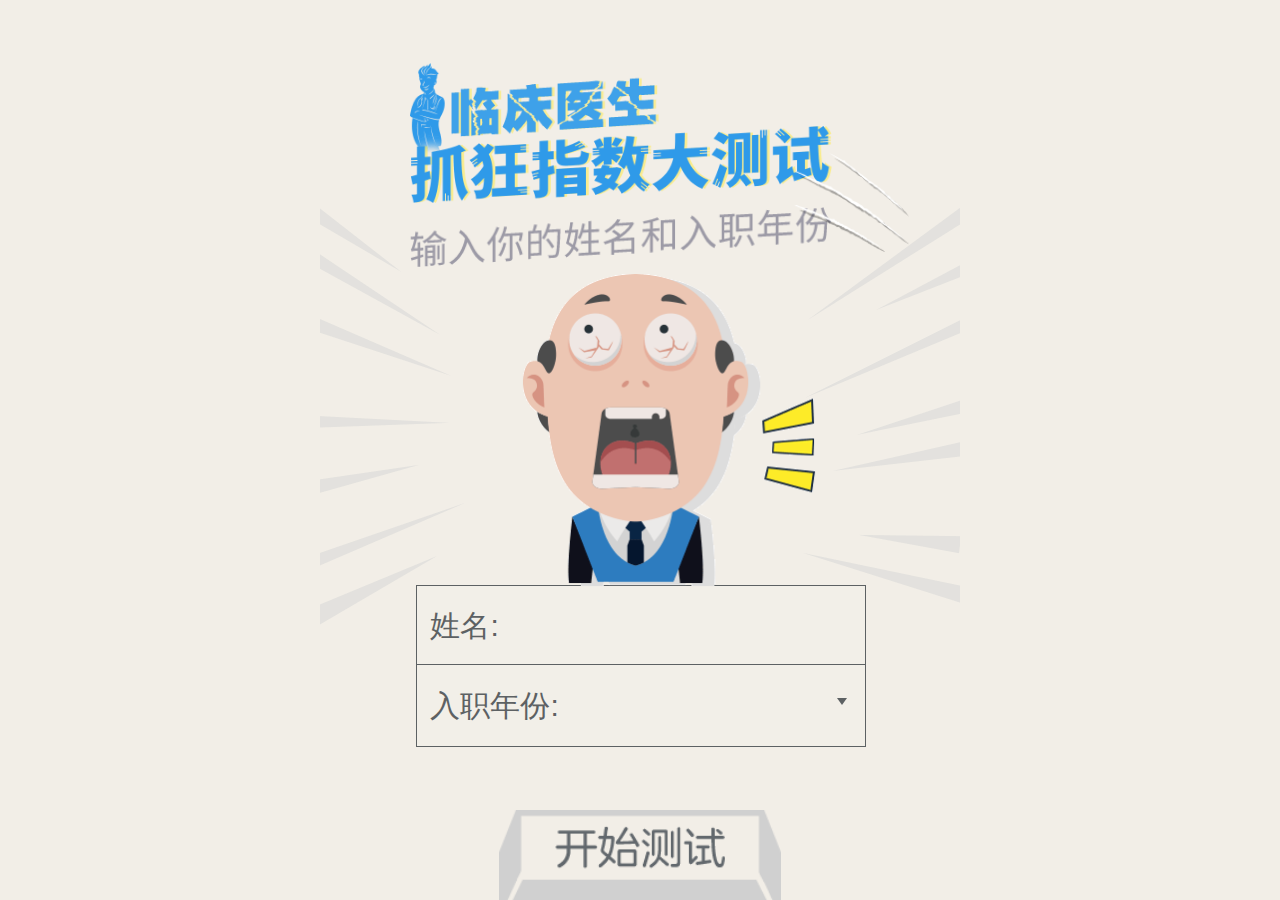
<file: canvasceshi/index.html>
<!DOCTYPE html>
<html lang="en">

<head>
    <meta charset="UTF-8">
    <meta name="viewport" content="width=device-width, initial-scale=1.0">
    <meta http-equiv="X-UA-Compatible" content="ie=edge">
    <title></title>
    <link rel="stylesheet" href="css/style.css">
</head>
<style>
    .btn {
        top: 90%;
    }
    
    .sha {
        width: 243px;
        height: 73px;
        position: fixed;
        top: 0px;
        display: none;
    }
</style>

<body>
    <div class="wrapper">
        <div class="page page1" style="display:block;">
            <img class="t1 animated fadeInLeft" src="images/t1.png" alt="" />
            <img class="t2 animated fadeInRight" src="images/t2.png" alt="" />
            <img class="t3" src="images/t3.png" alt="" />
            <img class="t4" src="images/t4.png" alt="" />
            <img class="t5 shake-hard infinite" src="images/t5.png" alt="" />
            <div class="form">
                <img class="person" src="images/person.gif" alt="" />
                <div class="formlist">
                    <label>姓名:</label><input type="text" name="name" placeholder="" />
                </div>
                <div class="formlist">
                    <label>入职年份:</label>
                    <span></span>
                    <select name="" id="year">
					<option value=""></option>
				</select>
                </div>
            </div>
            <a href="###"><img class="btn" src="images/btn.png" alt="" /></a>
        </div>
        <div class="sha"><img src="images/sharepic.png" alt=""></div>
        <div class="page page2" style="display: none;">
            <div class="imglist clearfix" id="imglist">
                <div class="p1"><img src="images/p1-1.png" alt="" /><span>30</span></div>
                <img src="images/p2-1.png" alt="" />
                <img src="images/p3-1.png" alt="" />
                <img src="images/p4-1.png" alt="" />
                <img src="images/p5-1.png" alt="" />
                <img src="images/p6-1.png" alt="" />
                <img src="images/p7-1.png" alt="" />
                <div class="p8"></div>
                <div class="p9"><img src="images/p9-1.png" alt="" /><span>10</span></div>
                <img src="images/p10-1.png" alt="" />
            </div>
        </div>

    </div>
    <script src="js/jquery-1.10.2.min.js"></script>
    <script src="js/common.js"></script>
    <script type="text/javascript" src="http://html2canvas.hertzen.com/build/html2canvas.js"></script>
    <script language="javascript">
        $(function() {
            //		  写入入职年份
            var n = 2017;
            while (n > 1946) {
                n--;
                $("#year").append("<option value=" + n + ">" + n + "</option>");
            }
            //		  表单非空判断
            $(".btn").click(function() {
                var name = $("input[name='name']").val();
                var year = $("select option:checked").val();
                if (name == "") {
                    alert("请输入姓名");
                    return false;
                } else if (year == "") {
                    alert("请输入入职年份");
                    return false;
                }
                //			抓狂指数计算
                var years = 2016 - year;
                var zk = 0;
                if (years == 1) {
                    zk = 10;
                } else if (years >= 2 && years <= 3) {
                    zk = 8;
                } else if (years >= 4 && years <= 8) {
                    zk = 6;
                } else if (years >= 9 && years <= 15) {
                    zk = 5;
                } else if (years >= 16 && years <= 30) {
                    zk = 3;
                } else if (years >= 31) {
                    zk = 1;
                }
                $(".p1 span").text(years);
                $(".p9 span").text(zk);
                $(".p8").text("我是" + name + "医生").css("font-family", "cartoon");
                $(".page1").fadeOut();
                $(".page2").fadeIn();
                //			性格标签图片随机
                var p2 = (Math.floor(Math.random() * 8)) + 1;
                var p14 = (Math.floor(Math.random() * 3)) + 1;
                var arr = [1, p2, p2, p2, p2, p2, p2, 1, p2, p2, p2, p2, 1, p14];
                var img = document.querySelectorAll(".imglist img");
                for (var index = 0; index < img.length; index++) {
                    $(img[index]).attr("src", "images/p" + (index + 1) + "-" + arr[index] + ".png");
                }
                $(".sha").show();
                toBig(imgs);
                toBig(divs);
            });
            //		  点击分享生成图片
            var clicked = 1;
            $(".sha").click(function() {

                //要将 canvas 的宽高设置成容器宽高的 2 倍
                if (clicked == 1) {
                    var div = $("#imglist")
                    var w = div.width();
                    var h = div.height();
                }
                var canvas = document.createElement("canvas");
                canvas.width = w * 2;
                canvas.height = h * 2;
                canvas.style.width = w + "px";
                canvas.style.height = h + "px";
                var context = canvas.getContext("2d");
                //然后将画布缩放，将图像放大两倍画到画布上
                var cenX = (div.offset().left) * 2;
                var cenY = (div.offset().top) * 2;
                context.translate(-cenX, -cenY);
                context.scale(2, 2);
                html2canvas(div, { //用html2canvas插件直接把dom元素放入到画布中，
                    canvas: canvas,
                    onrendered: function(canvas) {
                        var image = new Image(); //创建img标签
                        image.id = "newimg";
                        image.src = canvas.toDataURL("image/png"); //修改img路径
                        div.append(image); //把图片放到dom元素中
                    }
                });
                $(".sha").hide();
                clicked = 0;
            });
            //		  图片随机翻转动画
            var imgs = document.querySelectorAll(".imglist img");
            var divs = document.querySelectorAll(".imglist div");
            var endNum = 0;
            var endNum2 = 0;

            function toBig(obj) {
                for (var i = 0; i < obj.length; i++) {
                    obj[i].style.transition = "";
                    obj[i].style.opacity = 0;
                    obj[i].style.transform = 'rotateY(0deg) translateZ(-' + Math.random() * 500 + 'px)';
                    (function(i) {
                        setTimeout(function() {
                            motion(obj[i], "1.2s", function() {
                                this.style.opacity = 1;
                                this.style.transform = "rotateY(-360deg) translateZ(0)";
                            }, function() {
                                endNum2++;
                                if (endNum2 == obj.length) {
                                    on = true;
                                }
                            })
                        }, Math.random() * 500)
                    })(i)
                }
            }


            function motion(obj, time, fn, callback) {
                obj.style.transition = time;
                fn.call(obj);
                var called = false;
                obj.addEventListener("transitionend", function() {
                    if (!called) {
                        callback && callback.call(obj);
                        called = true;
                    }
                }, false);
            };
        });
    </script>
</body>

</html>
</file>
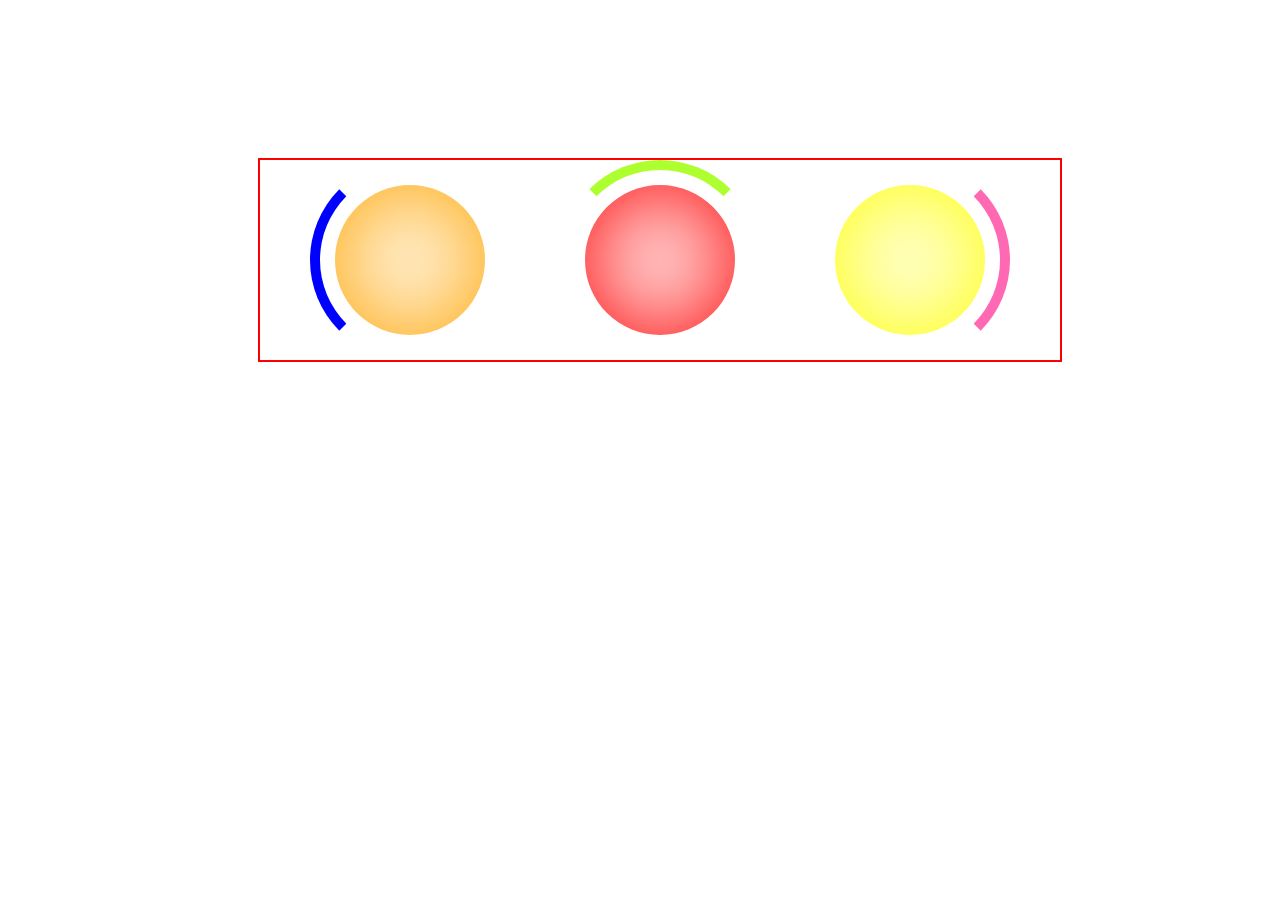
<file: css3/index.html>
<!DOCTYPE html>
<html lang="en">

<head>
    <meta charset="UTF-8">
    <meta name="viewport" content="width=device-width, initial-scale=1.0">
    <meta http-equiv="X-UA-Compatible" content="ie=edge">
    <title>Document</title>
    <style>
        .bx {
            width: 800px;
            height: 200px;
            position: relative;
            top: 150px;
            left: 250px;
            border: 2px solid red;
        }
        
        .bor {
            width: 180px;
            height: 180px;
            position: absolute;
            border-radius: 50%;
        }
        
        .bor:nth-child(2) {
            left: 50px;
            border: 10px solid;
            border-color: white white white blue;
            transition: all 1s ease 0s;
        }
        
        .bor:nth-child(4) {
            left: 300px;
            border: 10px solid;
            border-color: greenyellow white white white;
            transition: all 1s ease 0s;
        }
        
        .bor:nth-child(6) {
            left: 550px;
            border: 10px solid;
            border-color: white hotpink  white white;
            transition: all 1s ease 0s;
        }
        
        .box {
            width: 150px;
            height: 150px;
            position: absolute;
            z-index: 2;
            border-radius: 50%;
        }
        
        .box:nth-child(1) {
            left: 75px;
            top: 25px;
            box-shadow: inset 0 0 100px orange; 
        }
        
        .box:nth-child(3) {
            left: 325px;
            top: 25px;
             box-shadow: inset 0 0 100px red; 
        }
        
        .box:nth-child(5) {
            left: 575px;
            top: 25px;
             box-shadow: inset 0 0 100px yellow; 
        }
    </style>
</head>

<body>
    <div class="bx">
    	<div class="box"></div>
        <div class="bor"></div>
         <div class="box"></div>
        <div class="bor"></div>
          <div class="box"></div>
        <div class="bor" id="bor3"></div>
       
       
       
    </div>
</body>
<script src="js/jquery.js"></script>
<script>
    var bor = document.getElementsByClassName("bor");
    var box = document.getElementsByClassName("box");
    	
    	$.each(box, function(index,value) {
    		box[index].onmouseover=function(){
    			bor[index].style.transform="rotate(360deg) scale(1.3)";
    			box[index].style.transform="scale(1.3)"
    		}
    		box[index].onmouseout=function(){
    			bor[index].style.transform="rotate(0deg) scale(1)";
    			box[index].style.transform="scale(1)"
    		}
    		
    	});
        
</script>

</html>
</file>
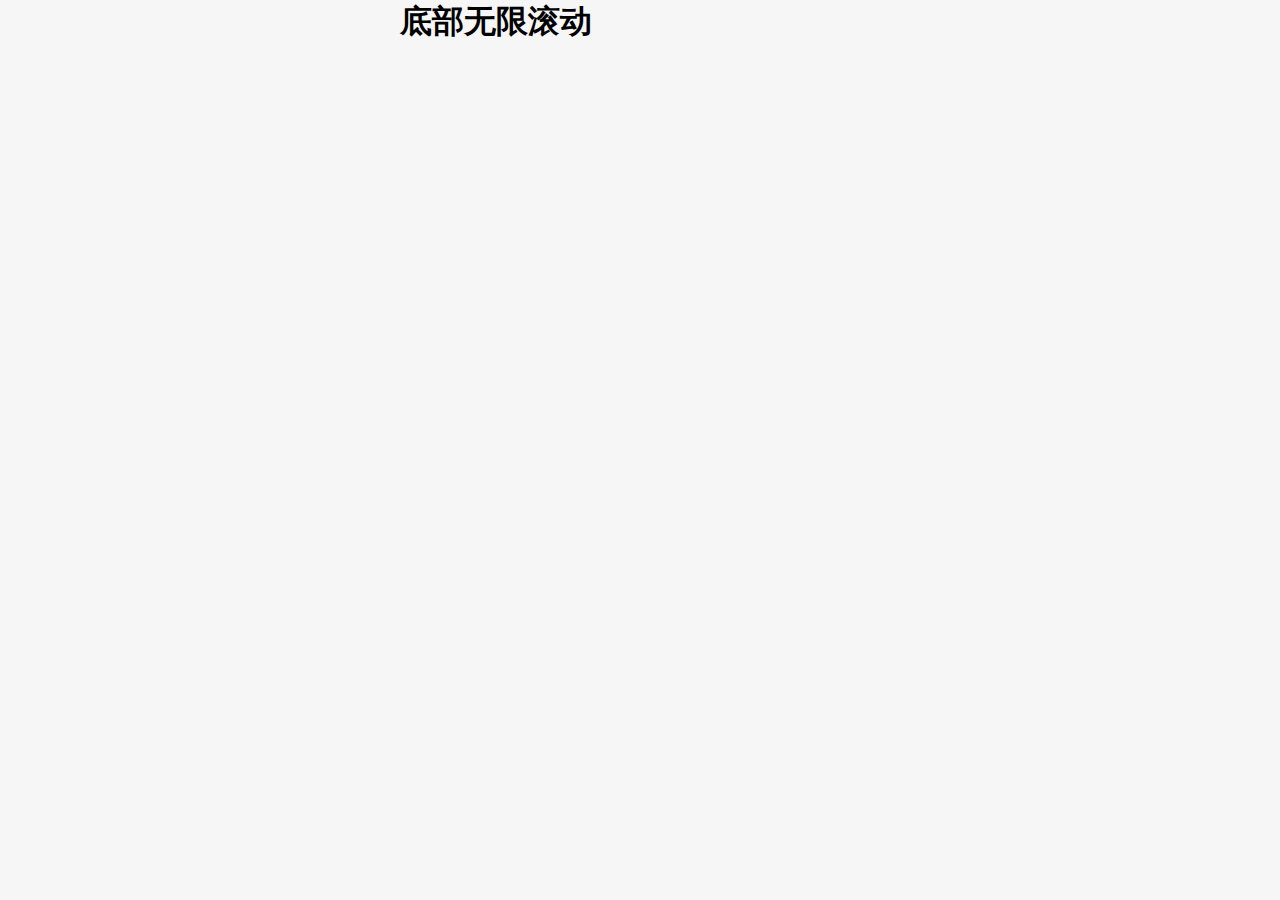
<file: 9.sui.实战.无线滚动.html>
<!DOCTYPE html>
<html>

<head>
    <meta charset="utf-8">
    <meta http-equiv="X-UA-Compatible" content="IE=edge">
    <title>我的生活</title>
    <meta name="viewport" content="initial-scale=1, maximum-scale=1">
    <meta name="apple-mobile-web-app-capable" content="yes">
    <meta name="apple-mobile-web-app-status-bar-style" content="black">

    <link rel="stylesheet" href="http://g.alicdn.com/msui/sm/0.6.2/css/sm.min.css">
    <link rel="stylesheet" href="http://g.alicdn.com/msui/sm/0.6.2/css/sm-extend.min.css">
    <style type="text/css">
        * {
            margin: 0;
            padding: 0;
        }
        
        body {
            min-width: 320px;
            max-width: 480px;
            overflow-x: hidden;
            margin: 0 auto;
            background: #F6F6F6;
        }
        
        .infinite-scroll-preloader {
            margin-top: -20px;
        }
        
        img {
            width: 100%;
            margin: 0 auto;
            margin-bottom: 10px;
            margin-left: -0.35rem;
            border: 1px solid black;
        }
    </style>

</head>

<body>



    <div class="page">
        <header class="bar bar-nav">
            <h1 class="title">底部无限滚动</h1>
        </header>

        <!-- 添加 class infinite-scroll 和 data-distance  向下无限滚动可不加infinite-scroll-bottom类，这里加上是为了和下面的向上无限滚动区分-->
        <div class="content infinite-scroll infinite-scroll-bottom" data-distance="100">
            <div class="list-block">
                <ul class="list-container">
                </ul>
            </div>
            <!-- 加载提示符 -->
            <div class="infinite-scroll-preloader">
                <div class="preloader"></div>
            </div>
        </div>
    </div>
    <script type='text/javascript' src='http://g.alicdn.com/sj/lib/zepto/zepto.min.js' charset='utf-8'></script>
    <script type='text/javascript' src='http://g.alicdn.com/msui/sm/0.6.2/js/sm.min.js' charset='utf-8'></script>
    <script type='text/javascript' src='http://g.alicdn.com/msui/sm/0.6.2/js/sm-extend.min.js' charset='utf-8'></script>

    <script>
        //加载flag
        var loading = false;
        // 最多可加载的条目
        var maxItems = 100;

        // 每次加载添加多少条目
        var itemsPerLoad = 20;
        var goodsThumb;
        var page = 1;

        function addItems(number, lastIndex) {
            // 生成新条目的HTML
            var html = '';
            $.ajax({
                type: "get",
                url: "http://lc.shudong.wang/api_goods.php",
                data: {
                    page: page,
                    pagesize: itemsPerLoad,
                },
                dataType: "json",

                success: function(data) {
                    obj = data.data;
                    $.each(obj, function(index, vl) {
                        goodsThumb = vl.goods_thumb
                            // var etval = vl.goods_thumb.split('com')[1];
                        html = '<li class="item-content"><img src=' + goodsThumb + '></li>';
                        $('.infinite-scroll-bottom .list-container').append(html);

                    })
                }
            })



        }
        //预先加载20条
        addItems(itemsPerLoad, 0);

        // 上次加载的序号

        var lastIndex = 20;

        // 注册'infinite'事件处理函数
        $(document).on('infinite', '.infinite-scroll-bottom', function() {

            // 如果正在加载，则退出
            if (loading) return;

            // 设置flag
            loading = true;

            // 模拟1s的加载过程
            setTimeout(function() {
                // 重置加载flag
                loading = false;

                if (lastIndex >= maxItems) {
                    // 加载完毕，则注销无限加载事件，以防不必要的加载
                    $.detachInfiniteScroll($('.infinite-scroll'));
                    // 删除加载提示符
                    $('.infinite-scroll-preloader').remove();
                    return;
                }
                page++;
                // 添加新条目
                addItems(itemsPerLoad, lastIndex);
                // 更新最后加载的序号
                lastIndex = $('.list-container li').length;
                //容器发生改变,如果是js滚动，需要刷新滚动
                $.refreshScroller();
            }, 1000);
        });
        $.init()
    </script>
</body>

</html>
</file>
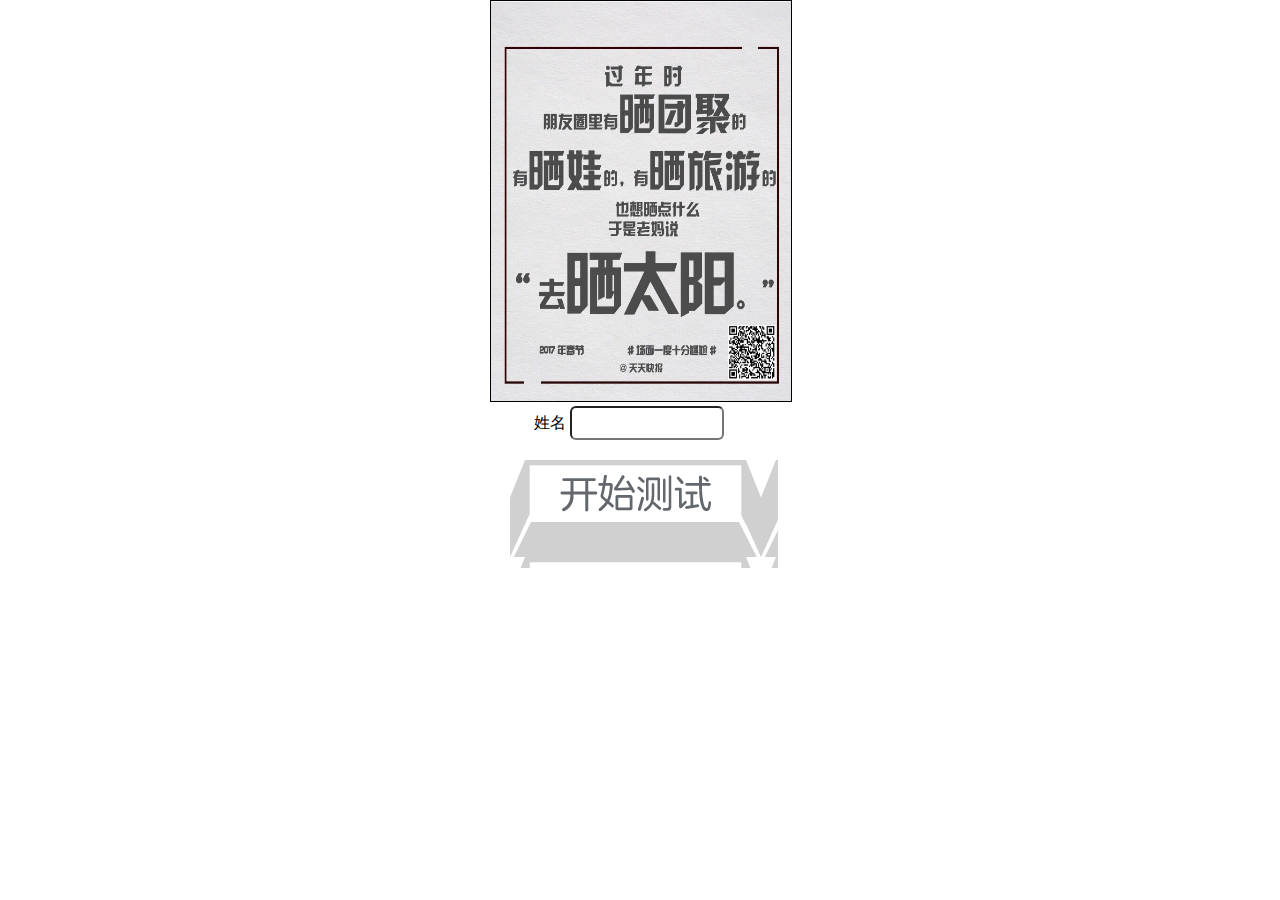
<file: canvasceshi/ceshi.html>
<!DOCTYPE html>
<html>

<head>
    <meta charset="utf-8" />
    <title></title>
    <style type="text/css">
        * {
            margin: 0;
            padding: 0;
        }
        
        #box {
            width: 300px;
            height: 500px;
            margin: 0 auto;
        }
        
        #canvas {
            border: 1px solid black;
        }
        
        #text {
            width: 150px;
            height: 30px;
            margin-bottom: 20px;
            border-radius: 6px;
            outline: none;
        }
        
        #btn {
            outline: none;
            border: none;
            cursor: pointer;
            margin-left: 20px;
            width: 268px;
            height: 108px;
            background: url(images/btn.png);
        }
    </style>
</head>

<body>
    <img style="display: none;" id="imgs" src="QQ图片20170613224641.jpg" />
    <div id="box">
        <canvas id="canvas" width="300" height="400"></canvas> &nbsp;&nbsp;&nbsp;&nbsp;&nbsp;&nbsp;&nbsp;&nbsp;&nbsp;&nbsp; 姓名
        <input type="text" name="" id="text" value="" />
        <input type="button" name="" id="btn" value="" />
    </div>
    <script type="text/javascript">
        var canvas = document.getElementById('canvas');
        var btn = document.getElementsByTagName('input');
        var Image = document.getElementById('imgs');
        var ctx = canvas.getContext('2d');
        Image.onload = function() {
            ctx.drawImage(Image, 0, 0, 640, 735, 0, 0, 300, 400);
        }
        btn[1].onclick = function() {
            if (btn[0].value == '' || btn[0].value.length > 4) {
                alert('重新输入（字符不能超过4字）')
            } else {
                ctx.drawImage(Image, 0, 0, 640, 735, 0, 0, 300, 400);
                ctx.beginPath();
                ctx.fillStyle = 'black'
                ctx.font = "24px 微软雅黑";
                ctx.fillText(btn[0].value, 200, 80);
                ctx.font = "14px 微软雅黑";
                ctx.fillText(btn[0].value, 96, 350);
                ctx.closePath();

            }
        }


        canvas.onclick = function() {
            var image = new Image();
            image.src = canvas.toDataURL("image/png");
            window.open(canvas.toDataURL());

        }
    </script>
</body>

</html>
</file>
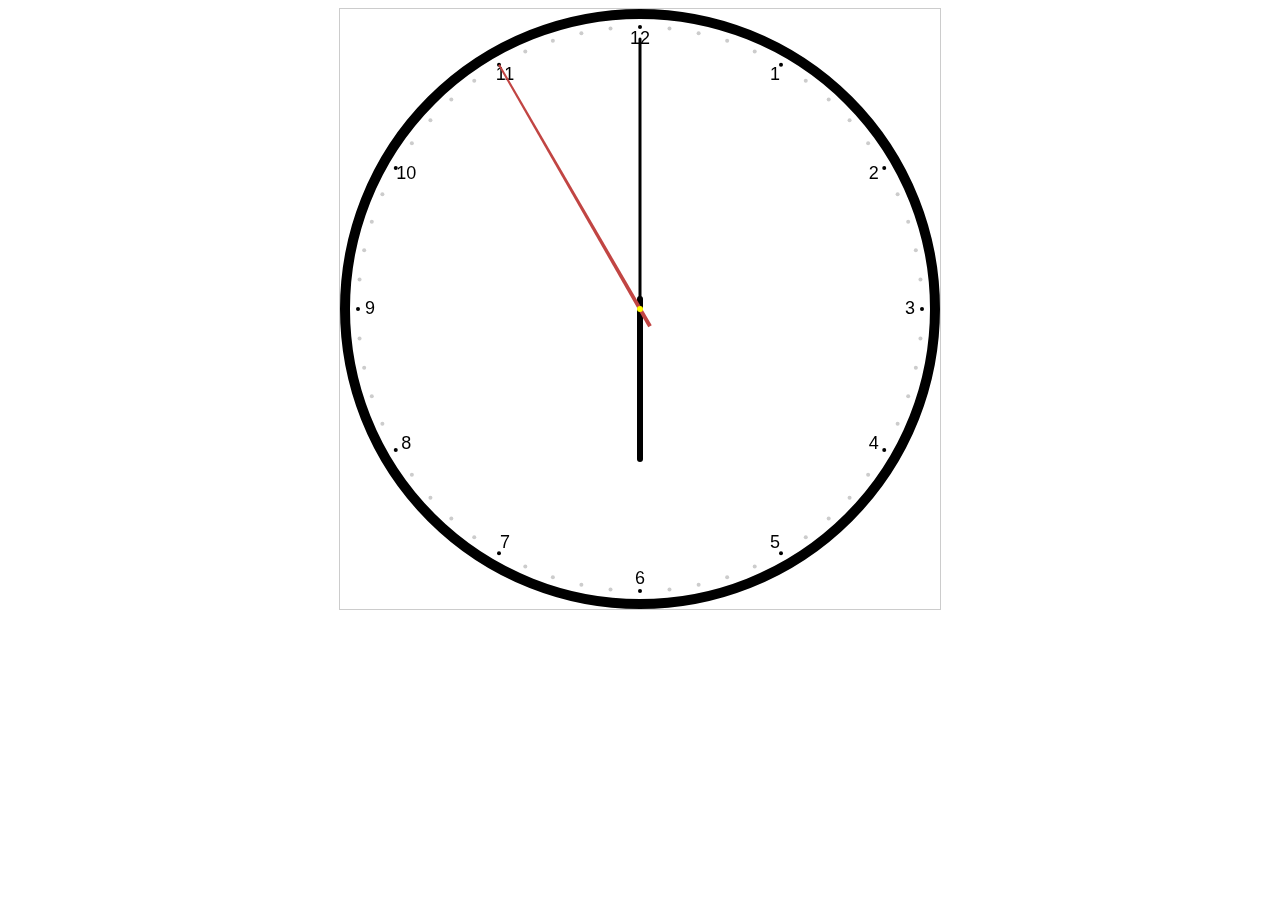
<file: canvaszuoye/canvas.html>
<!DOCTYPE html>
<html lang="en">

<head>
    <meta charset="UTF-8">
    <meta name="viewport" content="width=device-width, initial-scale=1.0">
    <meta http-equiv="X-UA-Compatible" content="ie=edge">
    <title>Document</title>
    <style>
        div {
            text-align: center;
            /*margin-top: 150px;*/
        }
        
        #clock {
            border: 1px solid #ccc;
        }
    </style>
</head>

<body>
    <div>
        <canvas id="clock" height="600px" width="600px"></canvas>
    </div>
</body>
<!--<script src="can.js"></script>-->
<script>
    var dom = document.getElementById("clock"); //获取canvas标签
    var ctx = dom.getContext('2d'); //返回一个用于在画布上绘图的环境。
    var kuan = ctx.canvas.width; //获取画布的宽
    var gao = ctx.canvas.height; //获取画布的高
    var r = kuan / 2; //设变量r储存半径

    function shizhong() {
        ctx.save(); //保存当前环境的状态。
        ctx.translate(r, r); //重新映射画布上的 (0,0) 位置。
        ctx.beginPath(); // 起始一条路径，或重置当前路径。
        ctx.lineWidth = 10; //设置绘制的宽度
        ctx.arc(0, 0, r - 5, 0, 2 * Math.PI, false); //画圆表盘
        ctx.stroke(); //绘制笔触路径

        var snum = [3, 4, 5, 6, 7, 8, 9, 10, 11, 12, 1, 2]; //用数组储存时钟12个数字
        ctx.font = '18px Arial'; //设置时钟字体大小
        ctx.textAlign = 'center'; //设置字体左右居中
        ctx.textBaseline = 'middle'; //设置字体上下居中
        snum.forEach(function(num, i) { //遍历数字的数组，
            var rad = 2 * Math.PI / 12 * i; //圆的360度除于12份，在一次乘于数组对应的下标
            var x = Math.cos(rad) * (r - 30); //度数的cos值乘于半径获取坐标x
            var y = Math.sin(rad) * (r - 30); //度数的sin值乘于半径获取坐标y；
            ctx.fillText(num, x, y); //写文本
        });
        for (var i = 0; i < 60; i++) { //同写数字的方法，求出度数和坐标
            var rad = 2 * Math.PI / 60 * i; //圆的360度除于60份，在一次乘于数组对应的下标
            var x = Math.cos(rad) * (r - 18); //度数的cos值乘于半径获取坐标x
            var y = Math.sin(rad) * (r - 18); //度数的sin值乘于半径获取坐标y；
            ctx.beginPath();
            if (i % 5 === 0) { //判断是小时点其颜色为黑色，判定数组数字的下标，
                ctx.fillStyle = "#000"; //设置canvas绘制颜色
                ctx.arc(x, y, 2, 0, 2 * Math.PI, false); //画圆
            } else {
                ctx.fillStyle = "#ccc"; //把不是小时点的刻度颜色设为灰色
                ctx.arc(x, y, 2, 0, 2 * Math.PI, false); //画圆
            }
            ctx.fill(); //填充
        }
    }

    function hou(h, m) { //绘画小时针
        ctx.save(); //保存状态
        ctx.beginPath(); //初始化路径
        var rad = 2 * Math.PI / 12 * h; //通过参数h（小时）获取度数
        var mrad = 2 * Math.PI / 12 / 60 * m; //通过参数m（分钟）获取度数
        ctx.rotate(rad + mrad); //确认小时度数
        ctx.lineWidth = 6; //设置时针宽度
        ctx.lineCap = 'round'; //指针结束端样式
        ctx.moveTo(0, 10); //绘制起点
        ctx.lineTo(0, -r / 2); //绘制终点
        ctx.stroke(); //绘制笔触
        ctx.restore(); //返回之前保存过的路径状态和属性。
    }

    function fen(m) { //绘画分针
        ctx.save(); //保存
        ctx.beginPath(); //初始化路径
        var rad = 2 * Math.PI / 60 * m; //通过参数m（分钟）获取度数
        ctx.rotate(rad); //确认分针度数
        ctx.lineWidth = 3; //设置分针宽度
        ctx.lineCap = 'round'; //指针结束端样式
        ctx.moveTo(0, 10); //绘制起点
        ctx.lineTo(0, -r + 30); //绘制终点
        ctx.stroke(); //绘制笔触
        ctx.restore();
    }

    function miao(s) { //绘画秒针
        ctx.save(); //保存
        ctx.beginPath(); //初始化路径
        ctx.fillStyle = '#c14543'; //设置填充色
        var rad = 2 * Math.PI / 60 * s; //通过参数s（秒）获取度数
        ctx.rotate(rad); //确认旋转度数
        ctx.moveTo(-2, 20); //设置起点
        ctx.lineTo(2, 20); //设置终点
        ctx.lineTo(1, -r + 18); //设置终点
        ctx.lineTo(-1, -r + 18); //设置终点
        ctx.fill(); //填充
        ctx.restore(); //恢复
    }

    function dian() { //绘制中心点
        ctx.beginPath(); //初始化
        ctx.fillStyle = 'yellow'; //设置填充色
        ctx.arc(0, 0, 3, 0, 2 * Math.PI, false); //画圆
        ctx.fill(); //填充
    }


    function draw() { //封装函数
        ctx.clearRect(0, 0, kuan, gao); //清除画布
        var now = new Date(); //new时间对象
        var hour = now.getHours(); //获取最新时间时
        var minute = now.getMinutes(); //获取最新时间分
        var second = now.getSeconds(); //获取最新时间秒
        shizhong(); //绘制表盘
        hou(hour, minute); //传参绘制时针
        fen(minute); //传参绘制分针
        miao(second); //传参绘制秒针
        dian(); //调用函数
        ctx.restore(); //恢复
    }
    draw(); //初始调用
    setInterval(draw, 1000) //设置定时器
</script>

</html>
</file>
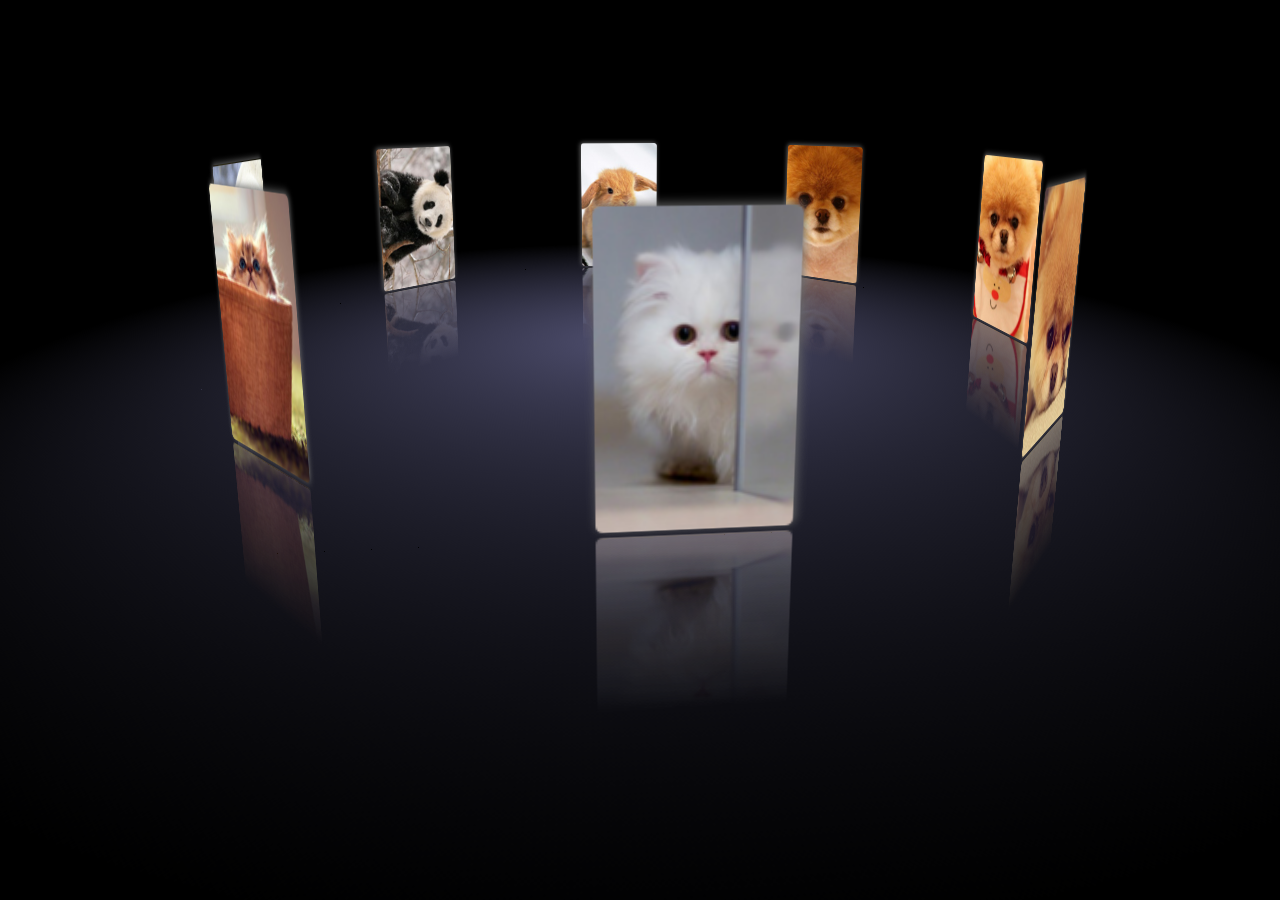
<file: css3/3dcss.html>
<!DOCTYPE html>
<html>

	<head>
		<meta charset="UTF-8">
		<title></title>
		<style type="text/css">
			* {
				padding: 0px;
				margin: 0px;
			}
			
			body {
				background: #000;
			}
			
			#photos {
				width: 110px;
				/*宽度*/
				height: 180px;
				/*高度*/
				margin: 160px auto;
				/*水平居中，高度距离顶部100px*/
				transform-style: preserve-3d;
				/*设置3d环境*/
				transform: rotateX(-10deg);
			}
			
			#photos img {
				width: 100%;
				height: 100%;
				position: absolute;
				box-shadow: 0 0 8px #eaeaea;
				box-shadow: 1px -1px 6px #666;
				border-radius: 4px;
				-webkit-box-reflect: below 3px -webkit-linear-gradient(top, rgba(0, 0, 0, 0) 40%, rgba(0, 0, 0, 0.5));
				cursor: pointer;
			}
			
			#photos div {
				width: 1200px;
				height: 1200px;
				border-radius: 50%;
				position: absolute;
				top: 102%;
				left: 50%;
				margin-left: -600px;
				margin-top: -600px;
				transform: rotateX(90deg);
				background: -webkit-radial-gradient(center center, 600px 600px, rgba(158, 158, 222, 0.5), rgba(0, 0, 0, 0));
			}
			#zheng {
				perspective: 800px;
			}
		</style>
	</head>

	<body>
		<div id="zheng">
			<div id="photos">
				<img src="img/1.jpg" />
				<img src="img/2.jpg" />
				<img src="img/3.jpg" />
				<img src="img/4.jpg" />
				<img src="img/5.jpg" />
				<img src="img/6.jpg" />
				<img src="img/7.jpg" />
				<img src="img/8.jpg" />
				<div></div>
			</div>
		</div>
	</body>
	<script type="text/javascript">
		var photosDom = document.getElementById('photos');//获取图片数组
		var images = photosDom.getElementsByTagName('img');//获取图片数量
		var len = images.length;//计算每张图片按Y轴旋转的角度 
		var deg = Math.floor(360 / len);
		for(var i = 0; i < len; i++) {
			images[i].style = 'transform : rotateY(' + deg * i + 'deg) translateZ(380px)'; //deg前面不要加空格
		}
		var x = 0;
		setInterval(function() {
			photosDom.style.transform = "rotateX(-10deg) rotateY(" + (x++) * 0.2 + "deg)";
		}, 30);
	</script>

</html>
</file>
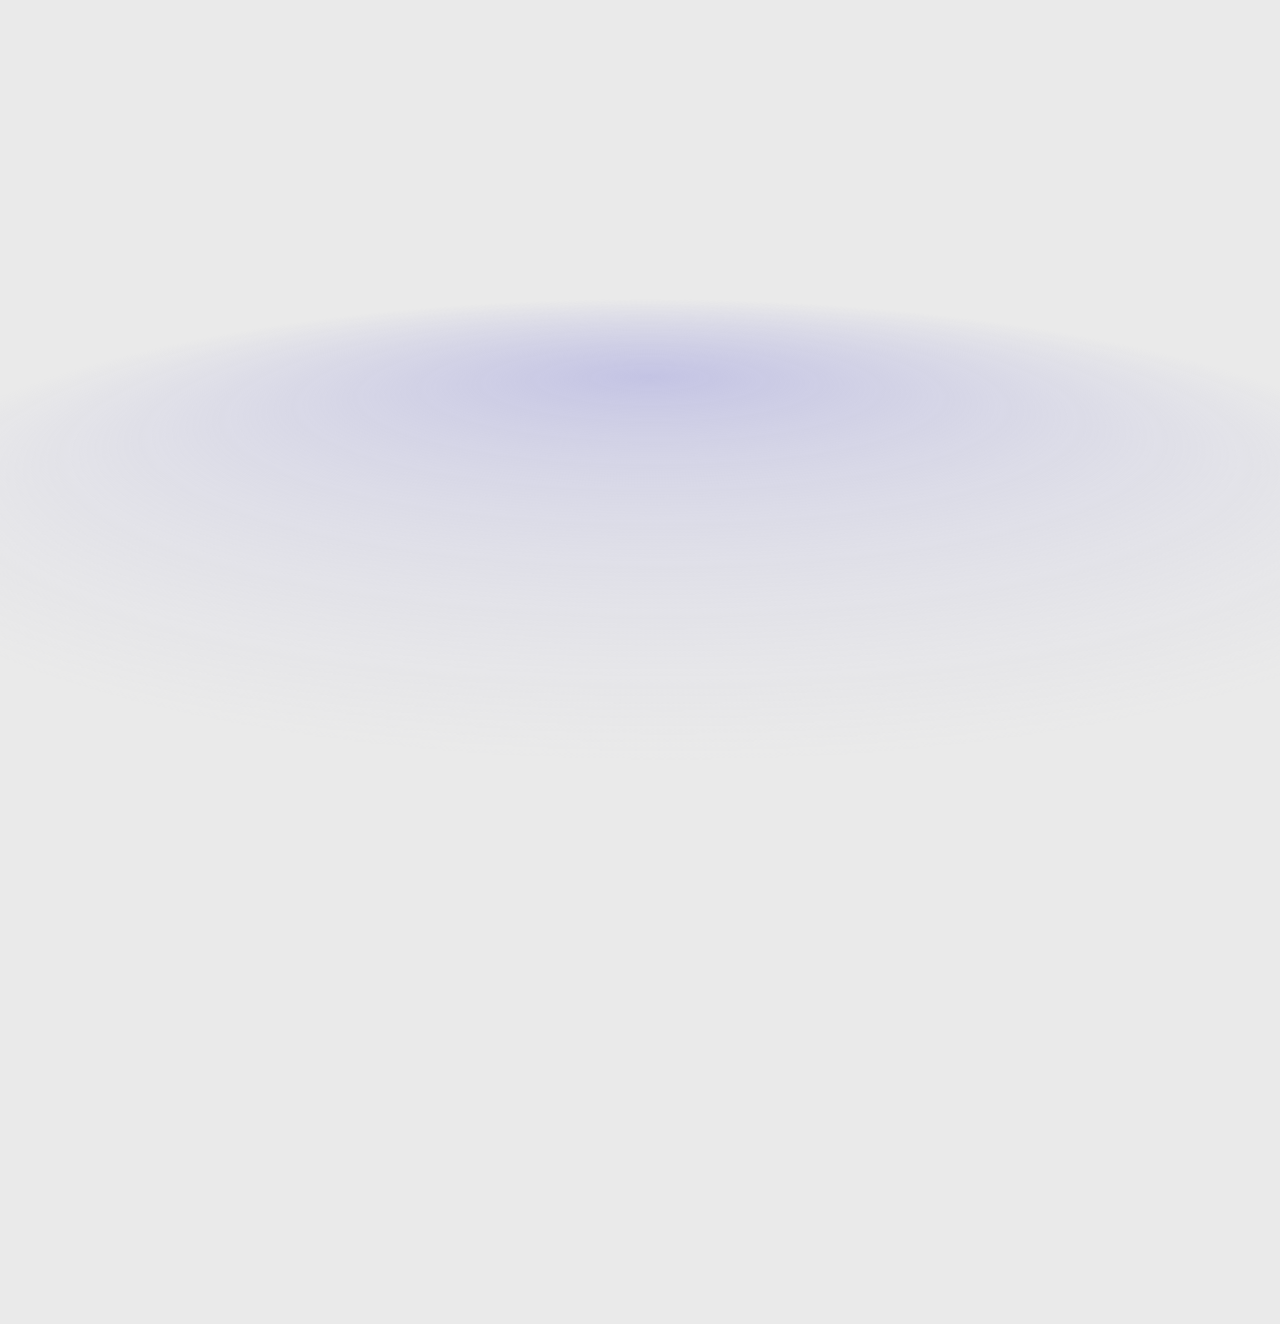
<file: donghuazuoye/shouxincss3.html>
<!DOCTYPE html>
<html lang="en">

<head>
    <meta charset="UTF-8">
    <meta name="viewport" content="width=device-width, initial-scale=1.0">
    <meta http-equiv="X-UA-Compatible" content="ie=edge">
    <title>Document</title>
    <style>
        * {
            margin: 0;
            padding: 0;
        }
        
        body {
            background: #EAEAEA;
        }
        
        #big {
            perspective: 900px;
        }
        
        #box {
            width: 400px;
            height: 400px;
            margin: 60px auto;
            position: relative;
            transform-style: preserve-3d;
        }
        
        #box-1 {
            width: 400px;
            height: 400px;
            position: absolute;
            left: -400px;
            transform: rotateY(-45deg);
            animation: box1 10s linear 0s 1;
            opacity: 0;
        }
        
        @-webkit-keyframes box1 {
            0% {
                left: -400px;
                transform: rotateY(-45deg) scale(2);
                opacity: 0.5;
            }
            20% {
                left: 0px;
                transform: rotateY(0deg) scale(1);
                opacity: 0.8;
            }
            60% {
                left: 0px;
                transform: rotateY(0deg);
                opacity: 1;
            }
            100% {
                left: 0px;
                transform: rotateY(0deg);
                opacity: 0;
            }
        }
        
        .piaoye {
            width: 90px;
            height: 65px;
            background: url(img/page.png) no-repeat 0px -150px;
            position: absolute;
            animation: piaoye 4s linear 2s 2;
        }
        
        @-webkit-keyframes piaoye {
            0% {
                left: 10px;
                top: 10px;
                opacity: 0.2;
            }
            20% {
                left: 100px;
                top: 80px;
                opacity: 0.8;
            }
            50% {
                left: 10px;
                top: 120px;
                opacity: 1;
            }
            100% {
                left: 200px;
                top: 250px;
            }
        }
        
        .shuye {
            width: 240px;
            height: 150px;
            background: url(img/page.png) no-repeat 0px 0px;
            position: absolute;
            left: 100px;
            top: 100px;
            -webkit-box-reflect: below 3px -webkit-linear-gradient(top, rgba(0, 0, 0, 0) 40%, rgba(0, 0, 0, 0.5));
        }
        
        #box-2 {
            width: 400px;
            height: 400px;
            position: absolute;
            top: -400px;
            transform: rotateX(90deg);
            animation: box2 10s linear 9s 1;
            opacity: 0;
        }
        
        @-webkit-keyframes box2 {
            0% {
                top: -400px;
                transform: rotateX(90deg) scale(2);
                opacity: 0.5;
            }
            20% {
                top: 0px;
                transform: rotateX(0deg) scale(1);
                opacity: 0.8;
            }
            60% {
                top: 0px;
                transform: rotateX(0deg) scale(1);
                opacity: 1;
            }
            100% {
                top: 0px;
                transform: rotateX(0deg) scale(1);
                opacity: 0;
            }
        }
        
        .zheng {
            width: 100px;
            height: 100px;
            position: absolute;
            background: url(img/page.png) no-repeat 2px -215px;
            left: 200px;
            top: 200px;
            z-index: 3;
            animation: box2zhuan 4s linear 11s 1;
        }
        
        .sanjiao {
            width: 170px;
            height: 168px;
            background: url(img/page.png) no-repeat 2px -315px;
            position: absolute;
            top: 130px;
            left: 70px;
            z-index: 2;
            animation: box2zhuan 4s linear 13s 1;
        }
        
        .yuan {
            width: 137px;
            height: 137px;
            background: url(img/page.png) no-repeat 0px -482px;
            position: absolute;
            top: 150px;
            left: 150px;
            animation: box2zhuan 4s linear 15s 1;
        }
        
        @-webkit-keyframes box2zhuan {
            0% {
                transform: rotate(0deg);
            }
            20% {
                transform: rotate(360deg)
            }
            30% {
                transform: rotate(0deg)
            }
            40% {
                transform: rotate(0deg)
            }
            80% {
                transform: rotate(360deg)
            }
            90% {
                transform: rotate(0deg)
            }
            100% {
                transform: rotate(0deg)
            }
        }
        
        #box-3 {
            width: 400px;
            height: 400px;
            position: absolute;
            right: -400px;
            transform: rotateY(-45deg);
            animation: box3 10s linear 18s 1;
            opacity: 0;
        }
        
        @-webkit-keyframes box3 {
            0% {
                right: -400px;
                transform: rotateY(-45deg) scale(2);
                opacity: 0.5;
            }
            20% {
                right: 0px;
                transform: rotateY(0deg) scale(1);
                opacity: 0.8;
            }
            60% {
                right: 0px;
                transform: rotateY(0deg);
                opacity: 1;
            }
            100% {
                right: 0px;
                transform: rotateY(0deg);
                opacity: 0;
            }
        }
        
        .deng {
            width: 200px;
            height: 268px;
            background: url(img/page.png) no-repeat 2px -620px;
            position: absolute;
            left: 105px;
            top: 65px;
            -webkit-box-reflect: below 3px -webkit-linear-gradient(top, rgba(0, 0, 0, 0) 40%, rgba(0, 0, 0, 0.5));
        }
        
        .guang {
            width: 350px;
            height: 270px;
            background: url(img/page.png) no-repeat 2px -888px;
            position: absolute;
            top: 10px;
            left: 25px;
            animation: guang 1s linear 20s infinite alternate forwards;
        }
        
        @-webkit-keyframes guang {
            0% {
                opacity: 0;
            }
            100% {
                opacity: 1;
            }
        }
        
        #box-4 {
            width: 400px;
            height: 400px;
            position: absolute;
            top: 400px;
            transform: rotateX(90deg);
            animation: box4 10s linear 27s 1;
            opacity: 0;
        }
        
        @-webkit-keyframes box4 {
            0% {
                top: 400px;
                transform: rotateX(90deg) scale(2);
                opacity: 0.5;
            }
            20% {
                top: 0px;
                transform: rotateX(0deg) scale(1);
                opacity: 0.8;
            }
            60% {
                top: 0px;
                transform: rotateX(0deg) scale(1);
                opacity: 1;
            }
            100% {
                top: 0px;
                transform: rotateX(0deg) scale(1);
                opacity: 0;
            }
        }
        
        .huojina {
            width: 230px;
            height: 220px;
            background: url(img/page.png) no-repeat -239px 0px;
            position: absolute;
            z-index: 2;
            top: 80px;
            left: 90px;
            animation: huojian 0.5s linear 29s infinite alternate forwards;
            -webkit-box-reflect: below 3px -webkit-linear-gradient(top, rgba(0, 0, 0, 0) 40%, rgba(0, 0, 0, 0.5));
        }
        
        @-webkit-keyframes huojian {
            from {
                top: 70px;
                left: 80px;
            }
            to {
                top: 90px;
                left: 100px;
            }
        }
        
        .sudu {
            width: 255px;
            height: 300px;
            background: url(img/page.png) no-repeat -239px -220px;
            position: absolute;
            left: 165px;
            top: 0px;
            animation: sudu 0.2s linear 29s infinite;
        }
        
        @-webkit-keyframes sudu {
            0% {
                left: 165px;
                top: 0px;
            }
            100% {
                left: 0px;
                top: 145px;
            }
        }
        
        #box-5 {
            width: 400px;
            height: 400px;
            position: absolute;
            animation: box5 10s linear 35s 1;
            animation-fill-mode: forwards;
            opacity: 0;
            -webkit-box-reflect: below 3px -webkit-linear-gradient(top, rgba(0, 0, 0, 0) 40%, rgba(0, 0, 0, 0.5));
        }
        
        @-webkit-keyframes box5 {
            0% {
                transform: scale(0.1);
                opacity: 0.5;
            }
            10% {
                transform: scale(1);
                opacity: 0.8;
            }
            20% {
                transform: scale(1);
                opacity: 1;
            }
            100% {
                transform: scale(1);
                opacity: 1;
            }
        }
        
        .baio {
            width: 240px;
            height: 266px;
            background: url(img/page.png) no-repeat -239px -526px;
            position: absolute;
            left: 90px;
            top: 70px;
            animation: biao linear 0.8s 37s infinite alternate forwards;
            -webkit-box-reflect: below 3px -webkit-linear-gradient(top, rgba(0, 0, 0, 0) 40%, rgba(0, 0, 0, 0.5));
        }
        
        @-webkit-keyframes biao {
            from {
                top: 60px;
            }
            to {
                top: 80px;
            }
        }
        
        #box-6 {
            width: 1200px;
            height: 1200px;
            border-radius: 50%;
            position: absolute;
            top: 317px;
            left: 650px;
            margin-left: -600px;
            margin-top: -600px;
            transform: rotateX(85deg);
            z-index: 10;
            background: -webkit-radial-gradient(center center, 600px 600px, rgba(158, 158, 222, 0.5), rgba(0, 0, 0, 0));
        }
    </style>
</head>

<body>
    <div id="big">
        <div id="box">
            <div class="box" id="box-1">
                <div class="piaoye"></div>
                <div class="shuye"></div>
            </div>
            <div id="box-2">
                <div class="sanjiao"></div>
                <div class="yuan"></div>
                <div class="zheng"></div>
            </div>
            <div id="box-3">
                <div class="deng"></div>
                <div class="guang"></div>
            </div>
            <div id="box-4">
                <div class="huojina"></div>
                <div class="sudu"></div>
            </div>
            <div id="box-5">
                <div class="baio"></div>
            </div>
        </div>
        <div id="box-6"></div>
    </div>
</body>

</html>
</file>
<file: canvasceshi/css/style.css>
/*reset*/

@charset "utf-8";
body,
h1,
h2,
h3,
h4,
p,
dl,
dd,
ol,
ul,
th,
td,
form,
fieldset,
input,
button,
span,
textarea {
    margin: 0;
    padding: 0
}

h1,
h2,
h3 {
    font-size: 100%
}

ol,
ul {
    list-style: none
}

table {
    border-collapse: collapse;
    border-spacing: 0;
    empty-cells: show;
    font-size: inherit
}

fieldset,
img {
    border: 0
}

em,
s,
i,
b {
    font-style: normal
}

input,
button,
textarea,
select {
    font-size: 100%
}

body,
input,
button,
textarea,
select,
option {
    font: 14px/1.5 'Microsoft Yahei', '\5FAE\8F6F\96C5\9ED1', Arial, 'Hiragino Sans GB', '\5B8B\4F53'
}

a,
input,
select,
textarea {
    text-decoration: none;
    outline: 0
}

.clearfix:before,
.clearfix:after {
    display: table;
    content: " "
}

.clearfix:after {
    clear: both
}

.fl {
    float: left
}

.fr {
    float: right
}

a,
img {
    -webkit-touch-callout: none
}

html,
body {
    -webkit-user-select: none;
    user-select: none;
    width: 100%
}

html {
    -webkit-text-size-adjust: none;
    word-wrap: break-word;
    font-size: 20px
}

body {
    -webkit-tap-highlight-color: rgba(255, 0, 0, 0);
    -webkit-tap-highlight-color: transparent;
    -webkit-backface-visibility: hidden;
}

body {
    background: #f2eee7;
}


/*@font-face {
	font-family: cartoon;
    src: url('../fonts/cartoon.TTF?ixsnn2') format('truetype'),
         url('../fonts/cartoon.otf');
}*/


/*layout*/

.pages {
    -webkit-transform: translate3d(0, 0, 0);
}

.page1 .logo {
    position: absolute;
    width: 16%;
    top: 6.8%;
    left: 12.5%;
}


/*微信分享*/

#weixin-tip {
    display: none;
    position: fixed;
    right: 0;
    top: 0;
    background: rgba(0, 0, 0, 0.7);
    filter: alpha(opacity=70);
    width: 100%;
    z-index: 100;
    text-align: right;
}

#weixin-tip img {
    display: block;
    width: 100%;
}

#weixin-tip p {
    text-align: center;
    margin-top: 10%;
    padding: 0 5%;
    position: relative;
}

#weixin-tip .close {
    color: #fff;
    padding: 5px;
    font: bold 20px/20px simsun;
    text-shadow: 0 1px 0 #ddd;
    position: absolute;
    top: 0;
    left: 5%;
}

input[type="button"],
input[type="submit"],
input[type="reset"],
input[type="text"],
input[type="password"] {
    -webkit-appearance: none;
}


/*加载样式*/

.pages {
    -webkit-transform: translate3d(0, 0, 0);
    margin: 0 auto;
    position: relative;
    width: 100%;
    height: 100%;
}

.loadingDiv {
    width: 100%;
    height: 100%;
    background-color: #f2eee7;
    position: fixed;
    z-index: 333;
}

.container p {
    position: absolute;
    color: #fff;
    left: 33%;
    top: 46%;
    ;
}

.logo1 div,
.logo1 span,
.logo2 div,
.logo2 span,
.logo3 div,
.logo3 span {
    position: absolute;
}

.logo {
    border: 2px solid #fff;
    border-radius: 55%;
    width: 3.5rem;
    height: 3.5rem;
    display: block;
    background: white;
}

.chewing {
    width: 90%;
    height: 90%;
    left: 5%;
    top: 5%;
}

.logo .idiv {
    z-index: 3;
    width: 100%;
    height: 100%;
}

.logo1 {
    margin: 50% auto 0;
    position: absolute;
    top: 0;
    left: 0;
    bottom: 0;
    right: 0;
}

.loadingDiv a {
    position: absolute;
    bottom: 5%;
    left: 44%;
    color: #505050;
}

.loadingDiv .logo-cover {
    background-color: #fff;
    z-index: 88;
    opacity: 0.8;
    animation: clipcover 1.5s linear infinite;
    -webkit-animation: clipcover 1.5s linear infinite;
    -o-animation: clipcover 1.5s linear infinite;
    -moz-animation: clipcover 1.5s linear infinite;
    clip: rect(0px 4rem 4rem 0px);
}

.loadingDiv .logo-cover .chewing {
    width: 93%;
    height: 93%;
    left: 3%;
    top: 3%;
}

@keyframes clipcover {
    0% {
        clip: rect(0px 4rem 4rem 0px);
        /*-webkit-clip:rect(0px 4rem 2rem 0px);*/
        /*opacity: 0.8;*/
    }
    50% {
        clip: rect(0px 4rem 2rem 0px);
        /*-webkit-clip:rect(0px 4rem 2rem 0px);*/
        /*opacity: 0.1;*/
    }
    100% {
        clip: rect(0px 4rem 0rem 0px);
        /*-webkit-clip:rect(0px 4rem 2rem 0px);*/
        /*opacity: 0.8;*/
    }
}

@-webkit-keyframes clipcover {
    0% {
        clip: rect(0px 4rem 4rem 0px);
        /*-webkit-clip:rect(0px 4rem 2rem 0px);*/
        /*opacity: 0.8;*/
    }
    50% {
        clip: rect(0px 4rem 2rem 0px);
        /*-webkit-clip:rect(0px 4rem 2rem 0px);*/
        /*opacity: 0.1;*/
    }
    100% {
        clip: rect(0px 4rem 0rem 0px);
        /*-webkit-clip:rect(0px 4rem 2rem 0px);*/
        /*opacity: 0.8;*/
    }
}

svg {
    width: 3.5rem;
    height: 3.5rem;
    border-radius: 3rem;
}


/*内容样式*/

.page {
    margin: auto;
    position: relative;
    overflow: hidden;
    background: #f2eee7;
}

.bg {
    width: 100%;
    height: 100%;
}

.title {
    width: 77%;
    position: absolute;
    top: 7%;
    left: 14%;
}

.page .t1 {
    width: 39%;
    position: absolute;
    top: 7%;
    left: 14%;
    animation-duration: 0.3s;
    -webkit-animation-duration: 0.3s;
}

.page .t2 {
    width: 66%;
    position: absolute;
    top: 14%;
    left: 14%;
    animation-duration: 0.3s;
    -webkit-animation-duration: 0.3s;
}

.t3 {
    width: 66%;
    position: absolute;
    top: 23%;
    left: 14%;
}

.t4 {
    width: 18%;
    position: absolute;
    top: 17%;
    left: 74%;
}

.t5 {
    width: 100%;
    position: absolute;
    top: 23%;
    left: 0%;
}

.person {
    width: 73%;
    position: absolute;
    bottom: 92%;
    left: 19%;
}

.form {
    width: 70%;
    position: absolute;
    top: 65%;
    left: 15%;
    height: 4rem;
    border: 1px solid #5d6163;
    color: #5d6163;
    background: #f2efe8;
}

.form label {
    width: 30%;
    display: inline-block;
    font-size: 0.75rem;
    padding-left: 3%;
}

.form input {
    width: 55%;
    height: 90%;
    outline: none;
    background: #f2efe8;
    border: 0;
    padding-left: 2%;
    font-size: 0.75rem;
    margin-top: 1%;
}

.form .formlist:nth-child(2) {
    border-bottom: 1px solid #5d6163;
}

.form .formlist {
    width: 100%;
    height: 49%;
    display: inline-block;
}

.formlist span {
    display: inline-block;
    width: 0;
    height: 0;
    border: 5px solid transparent;
    border-top: 7px solid #5D6163;
    position: absolute;
    top: 70%;
    right: 4%;
}

#year {
    width: 64%;
    height: 90%;
    outline: none;
    border: 0;
    padding-left: 2%;
    font-size: 0.75rem;
    margin-top: 1%;
    appearance: none;
    -moz-appearance: none;
    -webkit-appearance: none;
    background-color: transparent;
    border-color: transparent;
}

.btn {
    width: 44%;
    position: absolute;
    top: 85%;
    left: 28%;
}

.imglist {
    padding: 3% 3% 0 3%;
    background: #f2eee7;
}

.imglist img {
    display: inline-block;
    float: left;
    margin: 1.5% 2%;
    /*opacity: 0;*/
}

.imglist img:nth-child(1),
.imglist img:nth-child(15),
.imglist img:nth-child(10) {
    width: 96%;
}

.imglist img:nth-child(2) {
    width: 52%;
}

.imglist img:nth-child(3) {
    width: 40%;
}

.imglist img:nth-child(4) {
    width: 41%;
}

.imglist img:nth-child(5) {
    width: 51%;
}

.imglist img:nth-child(6) {
    width: 53%;
    margin-bottom: 0%;
}

.imglist img:nth-child(7) {
    width: 39%;
}

.imglist img:nth-child(8) {
    width: 84%;
    margin: 0 auto 4%;
    display: block;
    float: none;
}

.imglist img:nth-child(9) {
    width: 39%;
}

.imglist img:nth-child(11) {
    width: 49%;
}

.imglist img:nth-child(12) {
    width: 43%;
}

.imglist img:nth-child(13) {
    width: 48%;
}

.imglist img:nth-child(14) {
    width: 44%;
}

.p1 {
    position: relative;
}

.p1 span {
    position: absolute;
    top: 10%;
    left: 15%;
    font-size: 1rem;
    font-weight: bold;
    color: #63B2EC;
    width: 10%;
    text-align: center;
}

.p9 {
    width: 100%;
    margin: 0 auto 0%;
    position: relative;
    float: left;
    /* text-align: center; */
    height: 1.6rem;
}

.imglist .p9 img {
    width: 40%;
    float: none;
    margin: 0;
    margin-left: 18%;
}

.p8 {
    font-family: cartoon;
    font-size: 1.8rem;
    /* font-weight: bold; */
    width: 96%;
    text-align: center;
    float: left;
    margin: -2% 2% 0%;
    color: #5f656a;
}

.p9 span {
    font-size: 1.4rem;
    color: #ec4d60;
    font-weight: bold;
    position: absolute;
    top: -24%;
    left: 63%;
    display: inline-block;
}

.ewm {
    width: 100%;
    height: 3.5rem;
    background: #5bafed;
    position: relative;
}

.ewm img {
    width: 85%;
    position: absolute;
    left: 7%;
    top: 6%;
}

#newcanvas {
    position: relative;
    width: 100%;
    height: 100%;
}

#newimg {
    width: 100%;
    height: 100%;
    position: absolute;
    top: 0;
    left: 0;
}

.share {
    /*width: 47%;*/
    /*margin: 0 auto;*/
    /*display: block;*/
    /*position: absolute;*/
    /*bottom: 3%;*/
    /*left: 26%;*/
}

.btns {
    position: fixed;
    bottom: 0;
    height: 3.5rem;
    text-align: center;
}

.btns img {
    width: 36%;
    margin: 0 5%;
}

.page3 {
    width: 100%;
    height: 100%;
    background: url("../images/bg2.png") no-repeat 100% 100%;
    background-size: 100% 100%;
}

.page3 img {
    width: 40%;
    position: absolute;
    bottom: 11%;
    left: 30%;
}

.pop,
.pop-comfirm {
    width: 100%;
    height: 100%;
    position: fixed;
    left: 0;
    top: 0;
    display: none;
    z-index: 8;
}

.cover {
    width: 100%;
    height: 100%;
    background: #000;
    opacity: 0.8;
    position: fixed;
    left: 0;
    top: 0;
    z-index: 8;
}

.pop-in {
    width: 90%;
    /* padding: 0 2%; */
    z-index: 8;
    position: fixed;
    left: 5%;
    border-radius: 0.3rem;
}

.close {
    width: 10%;
    position: absolute;
    top: -2%;
    right: -3%;
}

.pop p {
    position: fixed;
    color: #fff;
    z-index: 8;
    bottom: 0%;
    width: 100%;
    text-align: center;
}

@-webkit-keyframes flash {
    0%,
    50%,
    100% {
        opacity: 1
    }
    25%,
    75% {
        opacity: 0.3
    }
}

@keyframes flash {
    0%,
    50%,
    100% {
        opacity: 1
    }
    25%,
    75% {
        opacity: 0.3
    }
}

.flash {
    -webkit-animation-name: flash;
    animation-name: flash
}

.animated {
    -webkit-animation-duration: 1s;
    animation-duration: 1s;
    -webkit-animation-fill-mode: both;
    animation-fill-mode: both
}

.animated.infinite {
    -webkit-animation-iteration-count: infinite;
    animation-iteration-count: infinite
}

@-webkit-keyframes pulse {
    0% {
        -webkit-transform: scale3d(1, 1, 1);
        transform: scale3d(1, 1, 1)
    }
    50% {
        -webkit-transform: scale3d(1.05, 1.05, 1.05);
        transform: scale3d(1.05, 1.05, 1.05)
    }
    100% {
        -webkit-transform: scale3d(1, 1, 1);
        transform: scale3d(1, 1, 1)
    }
}

@keyframes pulse {
    0% {
        -webkit-transform: scale3d(1, 1, 1);
        transform: scale3d(1, 1, 1)
    }
    50% {
        -webkit-transform: scale3d(1.05, 1.05, 1.05);
        transform: scale3d(1.05, 1.05, 1.05)
    }
    100% {
        -webkit-transform: scale3d(1, 1, 1);
        transform: scale3d(1, 1, 1)
    }
}

.pulse {
    -webkit-animation-name: pulse;
    animation-name: pulse
}

@-webkit-keyframes shake-hard {
    0% {
        -webkit-transform: translate(0px, 0px) rotate(0deg)
    }
    2% {
        -webkit-transform: translate(5px, -4px) rotate(-2.5deg)
    }
    4% {
        -webkit-transform: translate(-10px, 5px) rotate(2.5deg)
    }
    6% {
        -webkit-transform: translate(0px, 5px) rotate(-3.5deg)
    }
    8% {
        -webkit-transform: translate(-6px, -10px) rotate(-1.5deg)
    }
    10% {
        -webkit-transform: translate(2px, -7px) rotate(1.5deg)
    }
    12% {
        -webkit-transform: translate(0px, 1px) rotate(0.5deg)
    }
    14% {
        -webkit-transform: translate(7px, -9px) rotate(-0.5deg)
    }
    16% {
        -webkit-transform: translate(-8px, 4px) rotate(-2.5deg)
    }
    18% {
        -webkit-transform: translate(-9px, -4px) rotate(-0.5deg)
    }
    20% {
        -webkit-transform: translate(-8px, -8px) rotate(0.5deg)
    }
    22% {
        -webkit-transform: translate(-7px, 0px) rotate(-0.5deg)
    }
    24% {
        -webkit-transform: translate(-10px, -5px) rotate(-3.5deg)
    }
    26% {
        -webkit-transform: translate(1px, -10px) rotate(-0.5deg)
    }
    28% {
        -webkit-transform: translate(5px, 2px) rotate(-1.5deg)
    }
    30% {
        -webkit-transform: translate(-8px, 5px) rotate(-0.5deg)
    }
    32% {
        -webkit-transform: translate(-4px, 2px) rotate(1.5deg)
    }
    34% {
        -webkit-transform: translate(-9px, 8px) rotate(1.5deg)
    }
    36% {
        -webkit-transform: translate(8px, -3px) rotate(1.5deg)
    }
    38% {
        -webkit-transform: translate(-10px, 7px) rotate(-0.5deg)
    }
    40% {
        -webkit-transform: translate(-7px, 1px) rotate(-3.5deg)
    }
    42% {
        -webkit-transform: translate(-9px, 7px) rotate(0.5deg)
    }
    44% {
        -webkit-transform: translate(4px, 2px) rotate(-3.5deg)
    }
    46% {
        -webkit-transform: translate(8px, 4px) rotate(2.5deg)
    }
    48% {
        -webkit-transform: translate(-5px, -1px) rotate(-2.5deg)
    }
    50% {
        -webkit-transform: translate(-7px, 5px) rotate(-2.5deg)
    }
    52% {
        -webkit-transform: translate(-1px, -7px) rotate(-3.5deg)
    }
    54% {
        -webkit-transform: translate(-2px, -3px) rotate(0.5deg)
    }
    56% {
        -webkit-transform: translate(-4px, -6px) rotate(-2.5deg)
    }
    58% {
        -webkit-transform: translate(5px, 4px) rotate(-2.5deg)
    }
    60% {
        -webkit-transform: translate(-3px, 2px) rotate(-0.5deg)
    }
    62% {
        -webkit-transform: translate(-4px, -10px) rotate(-1.5deg)
    }
    64% {
        -webkit-transform: translate(-4px, -9px) rotate(-2.5deg)
    }
    66% {
        -webkit-transform: translate(3px, -8px) rotate(-1.5deg)
    }
    68% {
        -webkit-transform: translate(-5px, -2px) rotate(0.5deg)
    }
    70% {
        -webkit-transform: translate(-3px, -1px) rotate(-3.5deg)
    }
    72% {
        -webkit-transform: translate(9px, -2px) rotate(0.5deg)
    }
    74% {
        -webkit-transform: translate(7px, -6px) rotate(-2.5deg)
    }
    76% {
        -webkit-transform: translate(1px, 2px) rotate(-1.5deg)
    }
    78% {
        -webkit-transform: translate(-3px, -5px) rotate(-1.5deg)
    }
    80% {
        -webkit-transform: translate(-5px, 3px) rotate(2.5deg)
    }
    82% {
        -webkit-transform: translate(-2px, -1px) rotate(-3.5deg)
    }
    84% {
        -webkit-transform: translate(-8px, 7px) rotate(0.5deg)
    }
    86% {
        -webkit-transform: translate(-2px, 4px) rotate(-0.5deg)
    }
    88% {
        -webkit-transform: translate(4px, 7px) rotate(-3.5deg)
    }
    90% {
        -webkit-transform: translate(2px, 7px) rotate(0.5deg)
    }
    92% {
        -webkit-transform: translate(-3px, 6px) rotate(-3.5deg)
    }
    94% {
        -webkit-transform: translate(1px, 8px) rotate(1.5deg)
    }
    96% {
        -webkit-transform: translate(-8px, -2px) rotate(1.5deg)
    }
    98% {
        -webkit-transform: translate(-5px, 6px) rotate(0.5deg)
    }
}

@-ms-keyframes shake-hard {
    0% {
        -ms-transform: translate(0px, 0px) rotate(0deg)
    }
    2% {
        -ms-transform: translate(-1px, 3px) rotate(-1.5deg)
    }
    4% {
        -ms-transform: translate(0px, -6px) rotate(2.5deg)
    }
    6% {
        -ms-transform: translate(3px, 6px) rotate(-0.5deg)
    }
    8% {
        -ms-transform: translate(-1px, -7px) rotate(0.5deg)
    }
    10% {
        -ms-transform: translate(-3px, -2px) rotate(-2.5deg)
    }
    12% {
        -ms-transform: translate(-6px, 7px) rotate(-3.5deg)
    }
    14% {
        -ms-transform: translate(4px, -4px) rotate(1.5deg)
    }
    16% {
        -ms-transform: translate(-1px, 4px) rotate(0.5deg)
    }
    18% {
        -ms-transform: translate(2px, 9px) rotate(0.5deg)
    }
    20% {
        -ms-transform: translate(-4px, -2px) rotate(0.5deg)
    }
    22% {
        -ms-transform: translate(0px, 1px) rotate(0.5deg)
    }
    24% {
        -ms-transform: translate(-2px, 0px) rotate(1.5deg)
    }
    26% {
        -ms-transform: translate(3px, -2px) rotate(-3.5deg)
    }
    28% {
        -ms-transform: translate(4px, -9px) rotate(-0.5deg)
    }
    30% {
        -ms-transform: translate(6px, -7px) rotate(2.5deg)
    }
    32% {
        -ms-transform: translate(6px, -9px) rotate(-2.5deg)
    }
    34% {
        -ms-transform: translate(1px, 4px) rotate(-3.5deg)
    }
    36% {
        -ms-transform: translate(7px, -5px) rotate(-0.5deg)
    }
    38% {
        -ms-transform: translate(9px, -6px) rotate(-1.5deg)
    }
    40% {
        -ms-transform: translate(-7px, 6px) rotate(2.5deg)
    }
    42% {
        -ms-transform: translate(-8px, -9px) rotate(0.5deg)
    }
    44% {
        -ms-transform: translate(-9px, -6px) rotate(1.5deg)
    }
    46% {
        -ms-transform: translate(6px, 6px) rotate(-3.5deg)
    }
    48% {
        -ms-transform: translate(-6px, 9px) rotate(-1.5deg)
    }
    50% {
        -ms-transform: translate(8px, 1px) rotate(2.5deg)
    }
    52% {
        -ms-transform: translate(-8px, 2px) rotate(-3.5deg)
    }
    54% {
        -ms-transform: translate(3px, 3px) rotate(0.5deg)
    }
    56% {
        -ms-transform: translate(-7px, -7px) rotate(0.5deg)
    }
    58% {
        -ms-transform: translate(-6px, -5px) rotate(0.5deg)
    }
    60% {
        -ms-transform: translate(-4px, 9px) rotate(-3.5deg)
    }
    62% {
        -ms-transform: translate(-2px, -4px) rotate(-3.5deg)
    }
    64% {
        -ms-transform: translate(9px, -2px) rotate(-3.5deg)
    }
    66% {
        -ms-transform: translate(-4px, 0px) rotate(-0.5deg)
    }
    68% {
        -ms-transform: translate(3px, -2px) rotate(-2.5deg)
    }
    70% {
        -ms-transform: translate(6px, -6px) rotate(-3.5deg)
    }
    72% {
        -ms-transform: translate(4px, -6px) rotate(-3.5deg)
    }
    74% {
        -ms-transform: translate(1px, 7px) rotate(-0.5deg)
    }
    76% {
        -ms-transform: translate(-2px, 8px) rotate(2.5deg)
    }
    78% {
        -ms-transform: translate(2px, -2px) rotate(-1.5deg)
    }
    80% {
        -ms-transform: translate(6px, 8px) rotate(0.5deg)
    }
    82% {
        -ms-transform: translate(0px, 0px) rotate(-3.5deg)
    }
    84% {
        -ms-transform: translate(-5px, -5px) rotate(-2.5deg)
    }
    86% {
        -ms-transform: translate(-3px, 2px) rotate(2.5deg)
    }
    88% {
        -ms-transform: translate(7px, -9px) rotate(-2.5deg)
    }
    90% {
        -ms-transform: translate(5px, -5px) rotate(-3.5deg)
    }
    92% {
        -ms-transform: translate(-2px, 8px) rotate(0.5deg)
    }
    94% {
        -ms-transform: translate(-5px, -9px) rotate(-2.5deg)
    }
    96% {
        -ms-transform: translate(8px, -9px) rotate(0.5deg)
    }
    98% {
        -ms-transform: translate(-9px, 4px) rotate(1.5deg)
    }
}

.shake-hard {
    -webkit-animation-name: shake-hard;
    -ms-animation-name: shake-hard;
    animation-name: shake-hard;
    -webkit-animation-duration: 2.3s;
    -ms-animation-duration: 2.3s;
    animation-duration: 2.3s;
    -webkit-animation-iteration-count: infinite;
    -ms-animation-iteration-count: infinite;
    animation-iteration-count: infinite;
    -webkit-animation-timing-function: ease-in-out;
    -ms-animation-timing-function: ease-in-out;
    animation-timing-function: ease-in-out;
    -webkit-animation-delay: 0.2s;
    -ms-animation-delay: 0.2s;
    animation-delay: 0.2s;
    /*-webkit-animation-play-state: running;*/
    /*-ms-animation-play-state: running;*/
    /*animation-play-state: running*/
}

@keyframes shake-hard {
    0% {
        transform: translate(0px, 0px) rotate(0deg)
    }
    2% {
        transform: translate(0px, 4px) rotate(0.5deg)
    }
    4% {
        transform: translate(6px, -2px) rotate(-3.5deg)
    }
    6% {
        transform: translate(-3px, -8px) rotate(-2.5deg)
    }
    8% {
        transform: translate(-1px, 9px) rotate(2.5deg)
    }
    10% {
        transform: translate(6px, 5px) rotate(-2.5deg)
    }
    12% {
        transform: translate(-3px, 6px) rotate(-2.5deg)
    }
    14% {
        transform: translate(-9px, 1px) rotate(-0.5deg)
    }
    16% {
        transform: translate(-6px, 5px) rotate(2.5deg)
    }
    18% {
        transform: translate(-9px, 8px) rotate(0.5deg)
    }
    20% {
        transform: translate(-9px, 6px) rotate(-2.5deg)
    }
    22% {
        transform: translate(-5px, 6px) rotate(0.5deg)
    }
    24% {
        transform: translate(6px, 3px) rotate(1.5deg)
    }
    26% {
        transform: translate(8px, -10px) rotate(-2.5deg)
    }
    28% {
        transform: translate(0px, -5px) rotate(-3.5deg)
    }
    30% {
        transform: translate(6px, -10px) rotate(2.5deg)
    }
    32% {
        transform: translate(3px, 0px) rotate(-3.5deg)
    }
    34% {
        transform: translate(4px, -6px) rotate(-3.5deg)
    }
    36% {
        transform: translate(-5px, 4px) rotate(-0.5deg)
    }
    38% {
        transform: translate(-7px, -6px) rotate(-1.5deg)
    }
    40% {
        transform: translate(4px, -9px) rotate(-3.5deg)
    }
    42% {
        transform: translate(-9px, -2px) rotate(-1.5deg)
    }
    44% {
        transform: translate(0px, -3px) rotate(1.5deg)
    }
    46% {
        transform: translate(-5px, -5px) rotate(-2.5deg)
    }
    48% {
        transform: translate(-6px, 2px) rotate(-3.5deg)
    }
    50% {
        transform: translate(0px, -5px) rotate(-1.5deg)
    }
    52% {
        transform: translate(6px, 1px) rotate(-2.5deg)
    }
    54% {
        transform: translate(9px, 6px) rotate(2.5deg)
    }
    56% {
        transform: translate(-8px, -10px) rotate(-0.5deg)
    }
    58% {
        transform: translate(6px, -2px) rotate(-1.5deg)
    }
    60% {
        transform: translate(-4px, -8px) rotate(-1.5deg)
    }
    62% {
        transform: translate(0px, -9px) rotate(0.5deg)
    }
    64% {
        transform: translate(-7px, -6px) rotate(2.5deg)
    }
    66% {
        transform: translate(8px, 6px) rotate(2.5deg)
    }
    68% {
        transform: translate(-10px, -7px) rotate(-2.5deg)
    }
    70% {
        transform: translate(-1px, 9px) rotate(-2.5deg)
    }
    72% {
        transform: translate(-6px, 8px) rotate(-2.5deg)
    }
    74% {
        transform: translate(2px, 5px) rotate(-1.5deg)
    }
    76% {
        transform: translate(-7px, 6px) rotate(1.5deg)
    }
    78% {
        transform: translate(3px, -9px) rotate(0.5deg)
    }
    80% {
        transform: translate(-4px, -9px) rotate(-1.5deg)
    }
    82% {
        transform: translate(0px, 7px) rotate(0.5deg)
    }
    84% {
        transform: translate(-4px, -3px) rotate(-1.5deg)
    }
    86% {
        transform: translate(-10px, 8px) rotate(-0.5deg)
    }
    88% {
        transform: translate(-9px, 1px) rotate(-0.5deg)
    }
    90% {
        transform: translate(-3px, 6px) rotate(1.5deg)
    }
    92% {
        transform: translate(-8px, -10px) rotate(-3.5deg)
    }
    94% {
        transform: translate(-8px, -7px) rotate(2.5deg)
    }
    96% {
        transform: translate(-2px, 1px) rotate(2.5deg)
    }
    98% {
        transform: translate(-3px, 4px) rotate(-2.5deg)
    }
}
</file>
